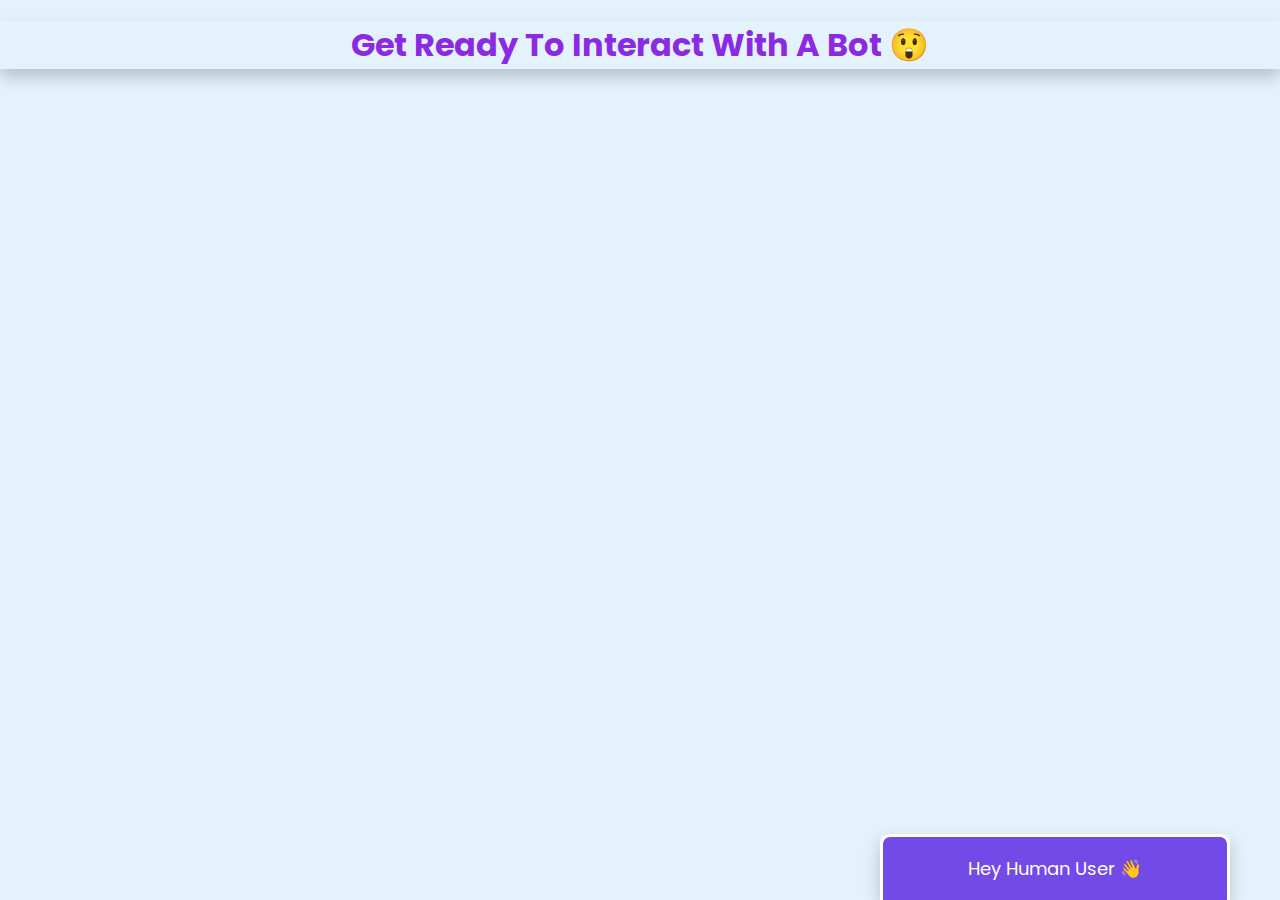
<file: Chat Bot/index.html>
<!DOCTYPE html>
<html lang="en">

<head>
    <meta charset="UTF-8">
    <meta http-equiv="X-UA-Compatible" content="IE=edge">
    <meta name="viewport" content="width=device-width, initial-scale=1.0">
    <title>Chat Bot</title>

    <link rel="stylesheet" href="css/chat.css">
    <link rel="stylesheet" href="css/home.css">
    <link rel="stylesheet" href="https://cdnjs.cloudflare.com/ajax/libs/font-awesome/4.7.0/css/font-awesome.min.css">
    <link rel="stylesheet" href="https://fonts.googleapis.com/css2?family=Material+Symbols+Outlined:opsz,wght,FILL,GRAD@48,400,0,0" />


</head>

<body>
<div class="page-con">
  <h1 style="text-align: center;"> Get Ready To Interact With A Bot 😲</h1>
</div>



  <div class="chat-bar-collapsible">
    
        <button id="chat-button" type="button" class="collapsible">Hey Human User 👋 </button>

        <div class="content">
            <div class="full-chat-block">
                <!-- Message Container -->
                <div class="outer-container">
                    <div class="chat-container">
                        <!-- Messages -->
                        <div id="chatbox">
                            <h5 id="chat-timestamp"></h5>
                            <p id="botStarterMessage" class="botText"><span>Loading...</span></p>
                        </div>

                        <!-- User input box -->
                        <div class="chat-bar-input-block">
                            <div id="userInput">
                                <input id="textInput" class="input-box" type="text" name="msg"
                                    placeholder="Tap 'Enter' to send a message">
                                <p></p>
                            </div>

                            <div class="chat-bar-icons">
                                <i id="chat-icon" style="color: crimson;" class="fa fa-fw fa-microphone"
                                    onclick="voice_reco()"></i>
                                <i id="chat-icon" style="color: #333;" class="fa fa-fw fa-send"
                                    onclick="sendButton()"></i>
                            </div>
                        </div>

                        <div id="chat-bar-bottom">
                            <p></p>
                        </div>

                    </div>
                </div>

            </div>
        </div>

    </div>

</body>
<script src="https://ajax.googleapis.com/ajax/libs/jquery/3.4.1/jquery.min.js"></script>
<script src="js/responses.js"></script>
<script src="js/chat.js"></script>

</html>
</file>
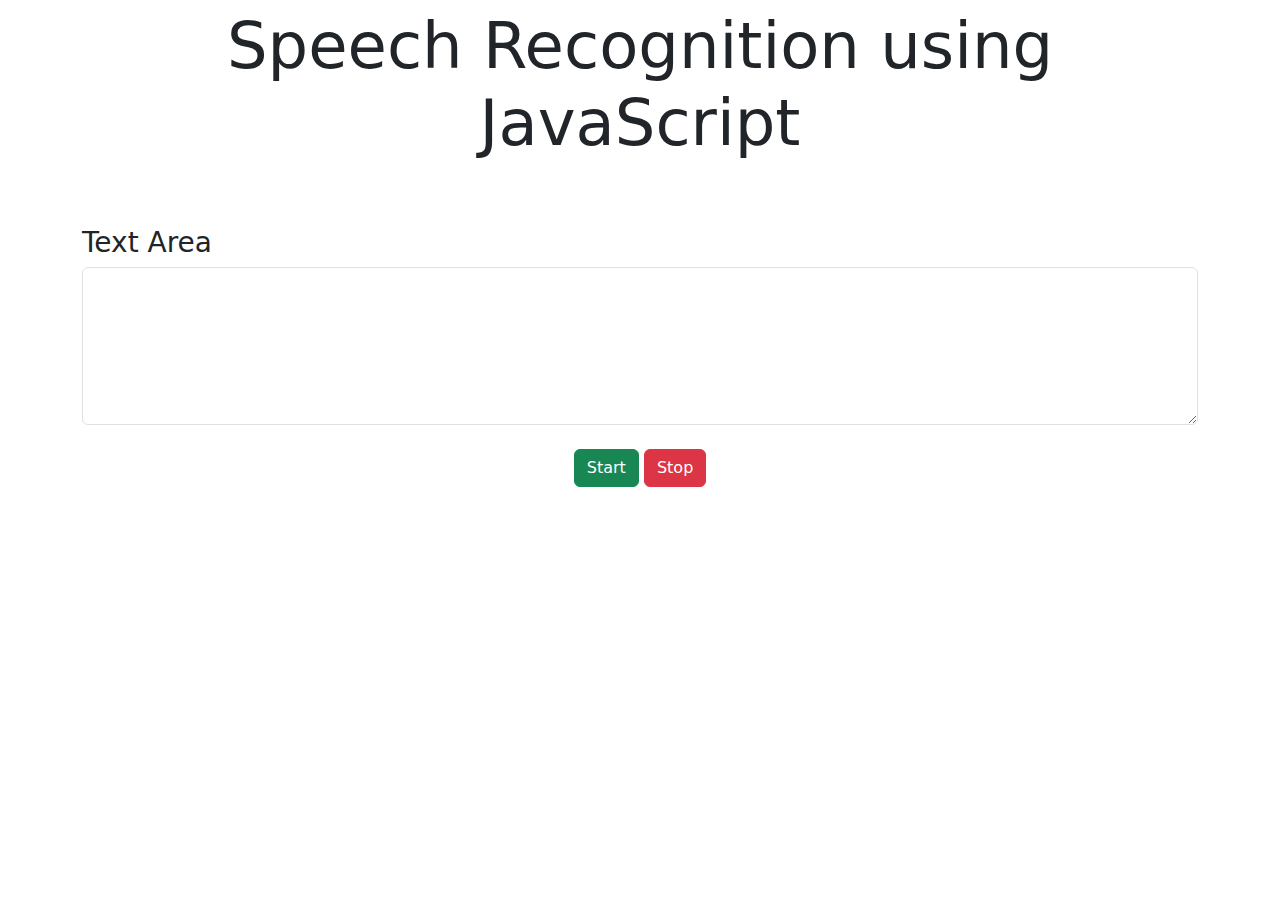
<file: voice_recognition/index.html>
<!DOCTYPE html> 
<html lang="en">
  <head>
    <meta charset="UTF-8" />
    <meta name="viewport" content="width=device-width, initial-scale=1.0" />
    <title>Mini Project on Speech Recognition</title>
    <link
      rel="stylesheet"
      href="https://cdn.jsdelivr.net/npm/bootstrap@5.1.2/dist/css/bootstrap.min.css"
    />
  </head>
  <body class="container">
    <div class="mt-2" style="margin-bottom:4rem;">
        <h2 class="text-center display-3">Speech Recognition using JavaScript</h2>
    </div>
    <div class="my-4">
      <label for="transcript" class="form-label h3">Text Area</label>
      <textarea class="form-control" id="transcript" rows="6"></textarea>
    </div>
    <div class="text-center">
        <button id="start-btn" class="btn btn-success">Start</button>
        <button id="stop-btn" class="btn btn-danger">Stop</button>
    </div>
    <script src="./Speech.js"></script>
  </body>
</html>
</file>
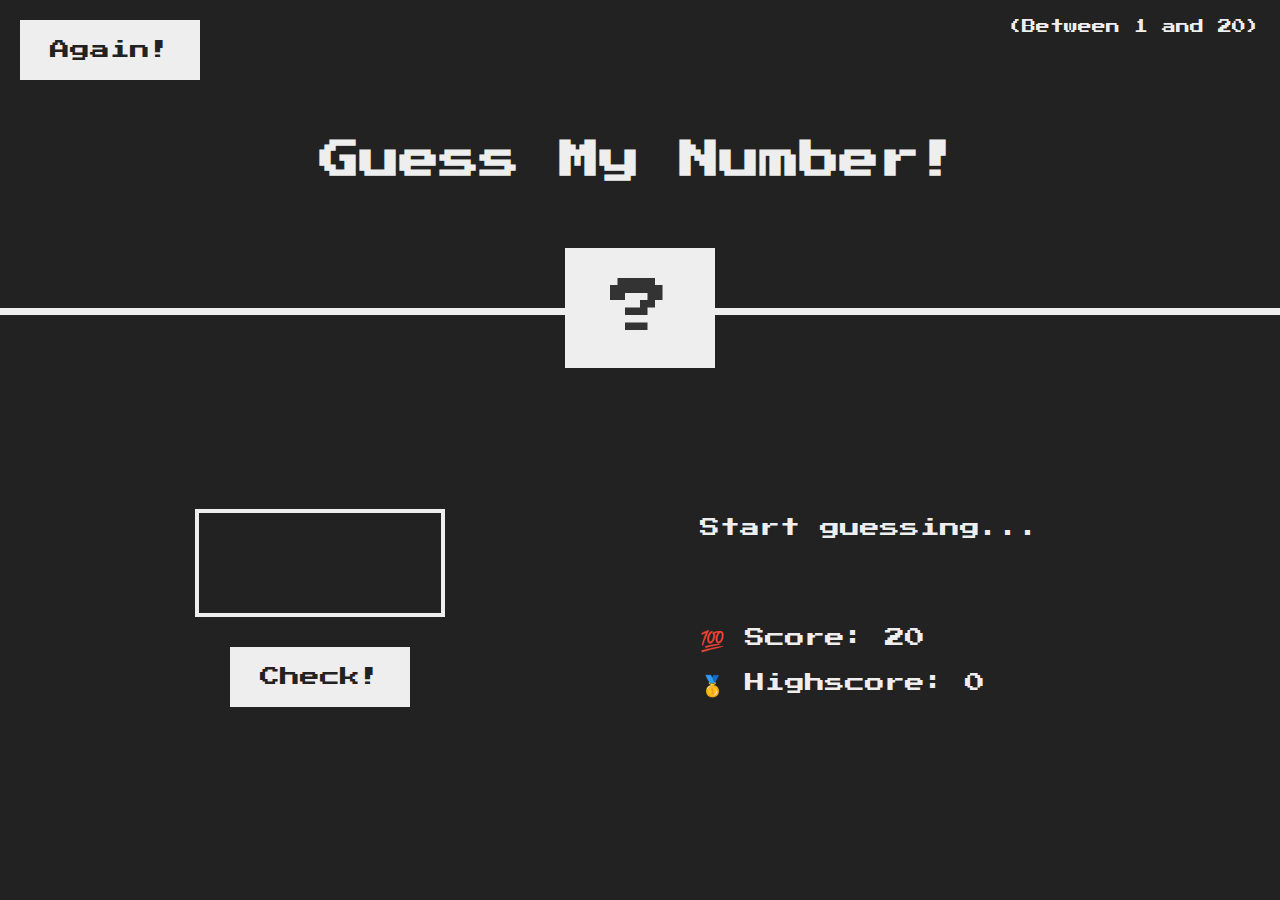
<file: Chat Bot/games/numguess/index.html>
<!DOCTYPE html>
<html lang="en">
  <head>
    <meta charset="UTF-8" />
    <meta name="viewport" content="width=device-width, initial-scale=1.0" />
    <meta http-equiv="X-UA-Compatible" content="ie=edge" />
    <link rel="stylesheet" href="style.css" />
    <title>Guess My Number!</title>
  </head>
  <body>
    <header>
      <h1>Guess My Number!</h1>
      <p class="between">(Between 1 and 20)</p>
      <button class="btn again">Again!</button>
      <div class="number">?</div>
    </header>
    <main>
      <section class="left">
        <input type="number" class="guess" />
        <button class="btn check">Check!</button>
      </section>
      <section class="right">
        <p class="message">Start guessing...</p>
        <p class="label-score">💯 Score: <span class="score">20</span></p>
        <p class="label-highscore">
          🥇 Highscore: <span class="highscore">0</span>
        </p>
      </section>
    </main>
    <script src="script.js"></script>
  </body>
</html>
</file>
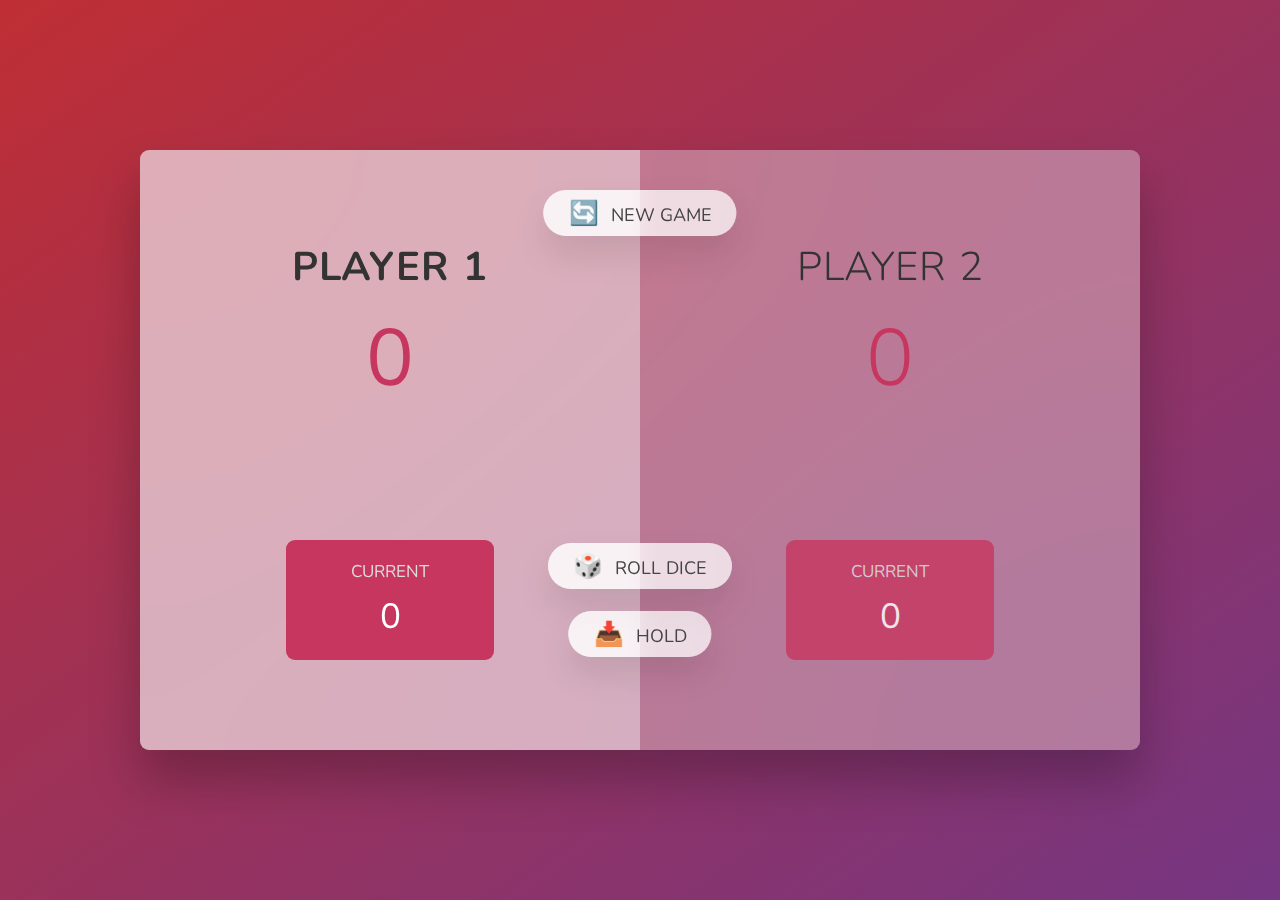
<file: Chat Bot/games/pigGame/index.html>
<!DOCTYPE html>
<html lang="en">
  <head>
    <meta charset="UTF-8" />
    <meta name="viewport" content="width=device-width, initial-scale=1.0" />
    <meta http-equiv="X-UA-Compatible" content="ie=edge" />
    <link rel="stylesheet" href="style.css" />
    <title>Pig Game</title>
  </head>
  <body>
    <main>
      <section class="player player--0 player--active">
        <h2 class="name" id="name--0">Player 1</h2>
        <p class="score" id="score--0">43</p>
        <div class="current">
          <p class="current-label">Current</p>
          <p class="current-score" id="current--0">0</p>
        </div>
      </section>
      <section class="player player--1">
        <h2 class="name" id="name--1">Player 2</h2>
        <p class="score" id="score--1">24</p>
        <div class="current">
          <p class="current-label">Current</p>
          <p class="current-score" id="current--1">0</p>
        </div>
      </section>

      <img src="dice-5.png" alt="Playing dice" class="dice" />
      <button class="btn btn--new">🔄 New game</button>
      <button class="btn btn--roll">🎲 Roll dice</button>
      <button class="btn btn--hold">📥 Hold</button>
    </main>
    <script src="script.js"></script>
  </body>
</html>
</file>
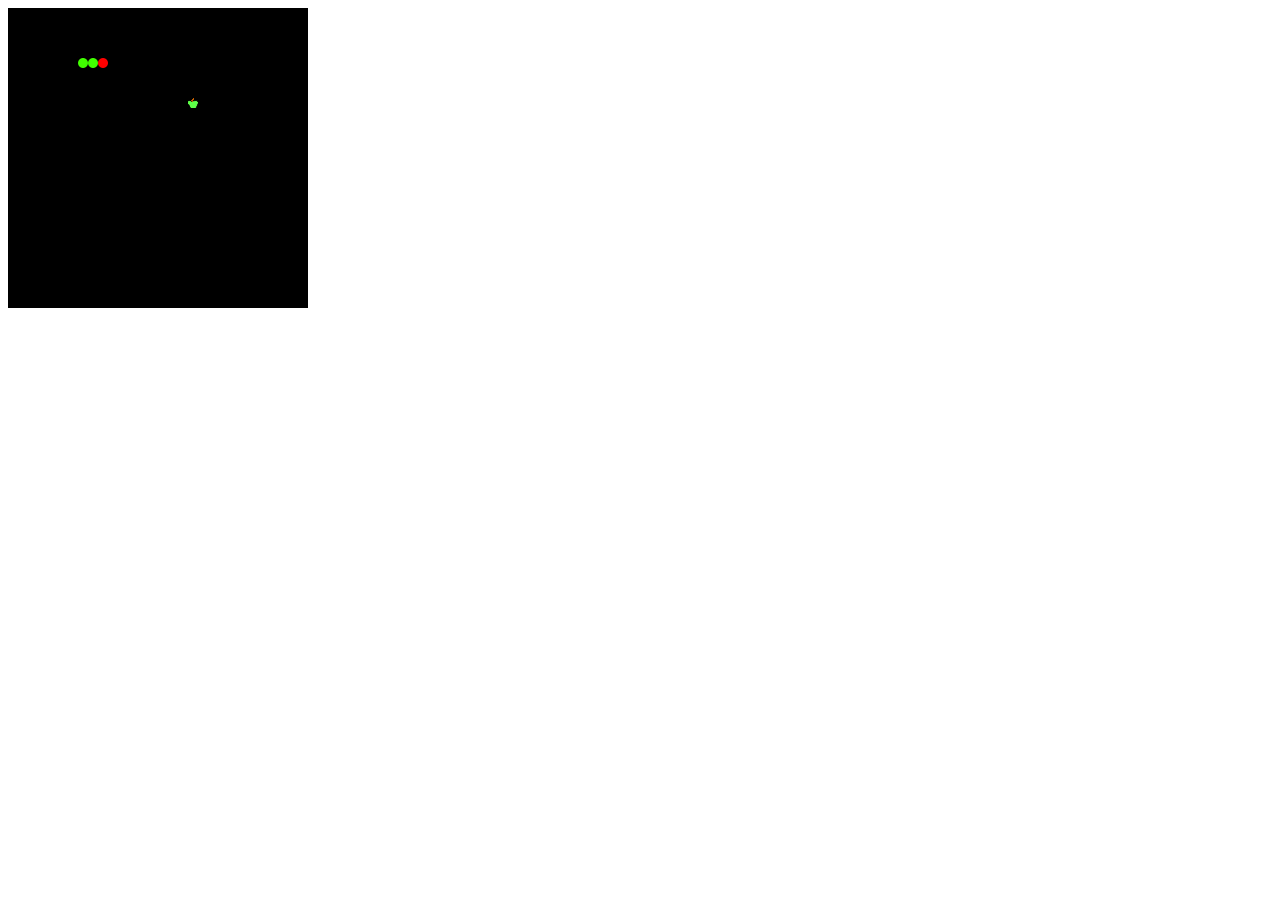
<file: Chat Bot/games/Snakee/index.html>
<!DOCTYPE html>
<html>
<head>
<title>JavaScript Snake game</title>    
<style>
    canvas {background: black}
</style>

<script src="snake.js"></script>
</head>
    
<body onload="init();">
    <canvas id="myCanvas" width="300" height="300">
    </canvas>
</body>
</html>
</file>
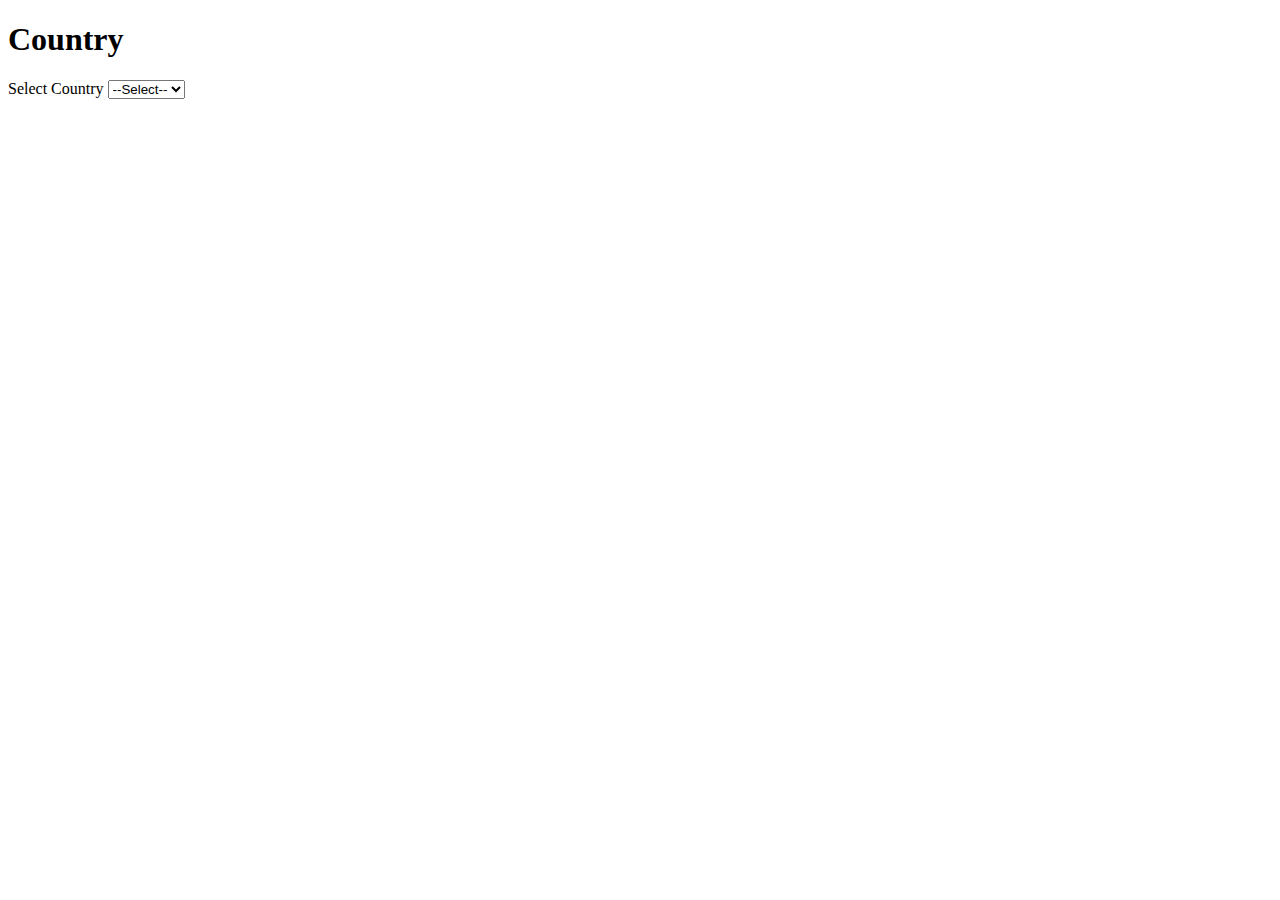
<file: Chat Bot/games/rps/style/p1.html>
<!DOCTYPE html>
<html lang="en">
<head>
  <meta charset="UTF-8">
  <meta name="viewport" content="width=device-width, initial-scale=1.0">
  <title>Country</title>
</head>

<style>
  .capital{
    text-decoration: underline;
    font-style: italic;
    font-weight: bold;
    color:red;
  }
</style>


<body>
  <h1>Country</h1>
  <label for="count">Select Country</label>
  <Select id="count" onchange="cap()">
    <option value="">--Select--</option>
    <option value="ind">India</option>
    <option value="usa">Usa</option>
    <option value="jap">Japan</option>
  </Select>

  <p id="capital"></p>

  <script>
    function cap()
    {
      var cname=document.getElementById("count").value;
      var capit="<span class='capital'>Delhi</span>";

      if(cname==="ind"){
   //   capital.innerHTML = "Capital: <span class='capital'>DElhi</span>";
        document.getElementById("capital").innerHTML=capit;
  }
      else if(cname==="usa")
      capital.innerHTML = "Capital: <span class='capital'>WDC</span>";
   
      else if(cname==="jap")
      capital.innerHTML = "Capital: <span class='capital'>Tokyo</span>";
  
      
    }
  </script>


</body>
</html>
</file>
<file: Chat Bot/css/chat.css>
@import url('https://fonts.googleapis.com/css2?family=Poppins:wght@400;500;600&display=swap');

* {
  font-family: "Poppins", sans-serif;
}
.chat-bar-collapsible {
    position: fixed;
    bottom: 0;
    right: 50px;
    box-shadow: 0 8px 16px 0 rgba(0, 0, 0, 0.2);
}

.page-con{
     box-shadow: 0 8px 16px 0 rgba(0, 0, 0, 0.2);
     color: blueviolet;

}

.collapsible {
    background-color:#724ae8;
    color: white;
    cursor: pointer;
    padding: 18px;
    width: 350px;
    text-align: center;
    outline: none;
    font-size: 18px;
    border-radius: 10px 10px 0px 0px;
    border: 3px solid white;
    border-bottom: none;
}

.content {
    max-height: 0;
    overflow: hidden;
    transition: max-height 0.2s ease-out;
    background-color: #f1f1f1;
}

.full-chat-block {
    width: 350px;
    background: #FFFF;
    text-align: center;
    overflow: auto;
    scrollbar-width: none;
    height: max-content;
    transition: max-height 0.2s ease-out;
}

.outer-container {
    min-height: 500px;
    bottom: 0%;
    position: relative;
}

.chat-container {
    max-height: 500px;
    width: 100%;
    position: absolute;
    bottom: 0;
    left: 0;
    scroll-behavior: smooth;
    hyphens: auto;
}

.chat-container::-webkit-scrollbar {
    display: none;
}

.chat-bar-input-block {
    display: flex;
    float: left;
    box-sizing: border-box;
    justify-content: space-between;
    width: 100%;
    align-items: center;
    background-color: rgb(235, 235, 235);
    border-radius: 10px 10px 0px 0px;
    padding: 10px 0px 10px 10px;
}

.chat-bar-icons {
    display: flex;
    justify-content: space-evenly;
    box-sizing: border-box;
    width: 25%;
    float: right;
    font-size: 20px;
}

#chat-icon:hover {
    opacity: .7;
}

/* Chat bubbles */

#userInput {
    width: 75%;
}

.input-box {
    float: left;
    border: none;
    box-sizing: border-box;
    width: 100%;
    border-radius: 10px;
    padding: 10px;
    font-size: 16px;
    color: #000;
    background-color: white;
    outline: none
}

.userText {
    color: white;
    font-family: Helvetica;
    font-size: 16px;
    font-weight: normal;
    text-align: right;
    clear: both;
}

.userText span {
    line-height: 1.5em;
    display: inline-block;
    background: #724ae8;
    padding: 10px;
    border-radius: 8px;
    border-bottom-right-radius: 2px;
    max-width: 80%;
    margin-right: 10px;
    animation: floatup .5s forwards
}

.botText {
    color: #000;
    font-family: Helvetica;
    font-weight: normal;
    font-size: 16px;
    text-align: left;
}

.botText span {
    line-height: 1.5em;
    display: inline-block;
    background: #f2f2f2;
    padding: 10px;
    border-radius: 8px;
    border-bottom-left-radius: 2px;
    max-width: 80%;
    margin-left: 10px;
    animation: floatup .5s forwards
}

@keyframes floatup {
    from {
        transform: translateY(14px);
        opacity: .0;
    }
    to {
        transform: translateY(0px);
        opacity: 1;
    }
}

@media screen and (max-width:600px) {
    .full-chat-block {
        width: 100%;
        border-radius: 0px;
    }
    .chat-bar-collapsible {
        position: fixed;
        bottom: 0;
        right: 0;
        width: 100%;
    }
    .collapsible {
        width: 100%;
        border: 0px;
        border-top: 3px solid white;
        border-radius: 0px;
    }
}
</file>
<file: Chat Bot/css/home.css>
html {
    scroll-behavior: smooth;
    font-family: Helvetica, sans-serif, Arial;
}

body {
    margin: 0 auto;
    background: #E3F2FD;
}
</file>
<file: Chat Bot/games/numguess/style.css>
@import url('https://fonts.googleapis.com/css?family=Press+Start+2P&display=swap');

* {
  margin: 0;
  padding: 0;
  box-sizing: inherit;
}

html {
  font-size: 62.5%;
  box-sizing: border-box;
}

body {
  font-family: 'Press Start 2P', sans-serif;
  color: #eee;
  background-color: #222;
  /* background-color: #60b347; */
}

/* LAYOUT */
header {
  position: relative;
  height: 35vh;
  border-bottom: 7px solid #eee;
}

main {
  height: 65vh;
  color: #eee;
  display: flex;
  align-items: center;
  justify-content: space-around;
}

.left {
  width: 52rem;
  display: flex;
  flex-direction: column;
  align-items: center;
}

.right {
  width: 52rem;
  font-size: 2rem;
}

/* ELEMENTS STYLE */
h1 {
  font-size: 4rem;
  text-align: center;
  position: absolute;
  width: 100%;
  top: 52%;
  left: 50%;
  transform: translate(-50%, -50%);
}

.number {
  background: #eee;
  color: #333;
  font-size: 6rem;
  width: 15rem;
  padding: 3rem 0rem;
  text-align: center;
  position: absolute;
  bottom: 0;
  left: 50%;
  transform: translate(-50%, 50%);
}

.between {
  font-size: 1.4rem;
  position: absolute;
  top: 2rem;
  right: 2rem;
}

.again {
  position: absolute;
  top: 2rem;
  left: 2rem;
}

.guess {
  background: none;
  border: 4px solid #eee;
  font-family: inherit;
  color: inherit;
  font-size: 5rem;
  padding: 2.5rem;
  width: 25rem;
  text-align: center;
  display: block;
  margin-bottom: 3rem;
}

.btn {
  border: none;
  background-color: #eee;
  color: #222;
  font-size: 2rem;
  font-family: inherit;
  padding: 2rem 3rem;
  cursor: pointer;
}

.btn:hover {
  background-color: #ccc;
}

.message {
  margin-bottom: 8rem;
  height: 3rem;
}

.label-score {
  margin-bottom: 2rem;
}
</file>
<file: Chat Bot/games/pigGame/style.css>
@import url('https://fonts.googleapis.com/css2?family=Nunito&display=swap');

* {
  margin: 0;
  padding: 0;
  box-sizing: inherit;
}

html {
  font-size: 62.5%;
  box-sizing: border-box;
}

body {
  font-family: 'Nunito', sans-serif;
  font-weight: 400;
  height: 100vh;
  color: #333;
  background-image: linear-gradient(to top left, #753682 0%, #bf2e34 100%);
  display: flex;
  align-items: center;
  justify-content: center;
}

/* LAYOUT */
main {
  position: relative;
  width: 100rem;
  height: 60rem;
  background-color: rgba(255, 255, 255, 0.35);
  backdrop-filter: blur(200px);
  filter: blur();
  box-shadow: 0 3rem 5rem rgba(0, 0, 0, 0.25);
  border-radius: 9px;
  overflow: hidden;
  display: flex;
}

.player {
  flex: 50%;
  padding: 9rem;
  display: flex;
  flex-direction: column;
  align-items: center;
  transition: all 0.75s;
}

/* ELEMENTS */
.name {
  position: relative;
  font-size: 4rem;
  text-transform: uppercase;
  letter-spacing: 1px;
  word-spacing: 2px;
  font-weight: 300;
  margin-bottom: 1rem;
}

.score {
  font-size: 8rem;
  font-weight: 300;
  color: #c7365f;
  margin-bottom: auto;
}

.player--active {
  background-color: rgba(255, 255, 255, 0.4);
}
.player--active .name {
  font-weight: 700;
}
.player--active .score {
  font-weight: 400;
}

.player--active .current {
  opacity: 1;
}

.current {
  background-color: #c7365f;
  opacity: 0.8;
  border-radius: 9px;
  color: #fff;
  width: 65%;
  padding: 2rem;
  text-align: center;
  transition: all 0.75s;
}

.current-label {
  text-transform: uppercase;
  margin-bottom: 1rem;
  font-size: 1.7rem;
  color: #ddd;
}

.current-score {
  font-size: 3.5rem;
}

/* ABSOLUTE POSITIONED ELEMENTS */
.btn {
  position: absolute;
  left: 50%;
  transform: translateX(-50%);
  color: #444;
  background: none;
  border: none;
  font-family: inherit;
  font-size: 1.8rem;
  text-transform: uppercase;
  cursor: pointer;
  font-weight: 400;
  transition: all 0.2s;

  background-color: white;
  background-color: rgba(255, 255, 255, 0.6);
  backdrop-filter: blur(10px);

  padding: 0.7rem 2.5rem;
  border-radius: 50rem;
  box-shadow: 0 1.75rem 3.5rem rgba(0, 0, 0, 0.1);
}

.btn::first-letter {
  font-size: 2.4rem;
  display: inline-block;
  margin-right: 0.7rem;
}

.btn--new {
  top: 4rem;
}
.btn--roll {
  top: 39.3rem;
}
.btn--hold {
  top: 46.1rem;
}

.btn:active {
  transform: translate(-50%, 3px);
  box-shadow: 0 1rem 2rem rgba(0, 0, 0, 0.15);
}

.btn:focus {
  outline: none;
}

.dice {
  position: absolute;
  left: 50%;
  top: 16.5rem;
  transform: translateX(-50%);
  height: 10rem;
  box-shadow: 0 2rem 5rem rgba(0, 0, 0, 0.2);
}

.player--winner {
  background-color: #2f2f2f;
}

.player--winner .name {
  font-weight: 700;
  color: #c7365f;
}

.hidden {
  display: none;
}
</file>
